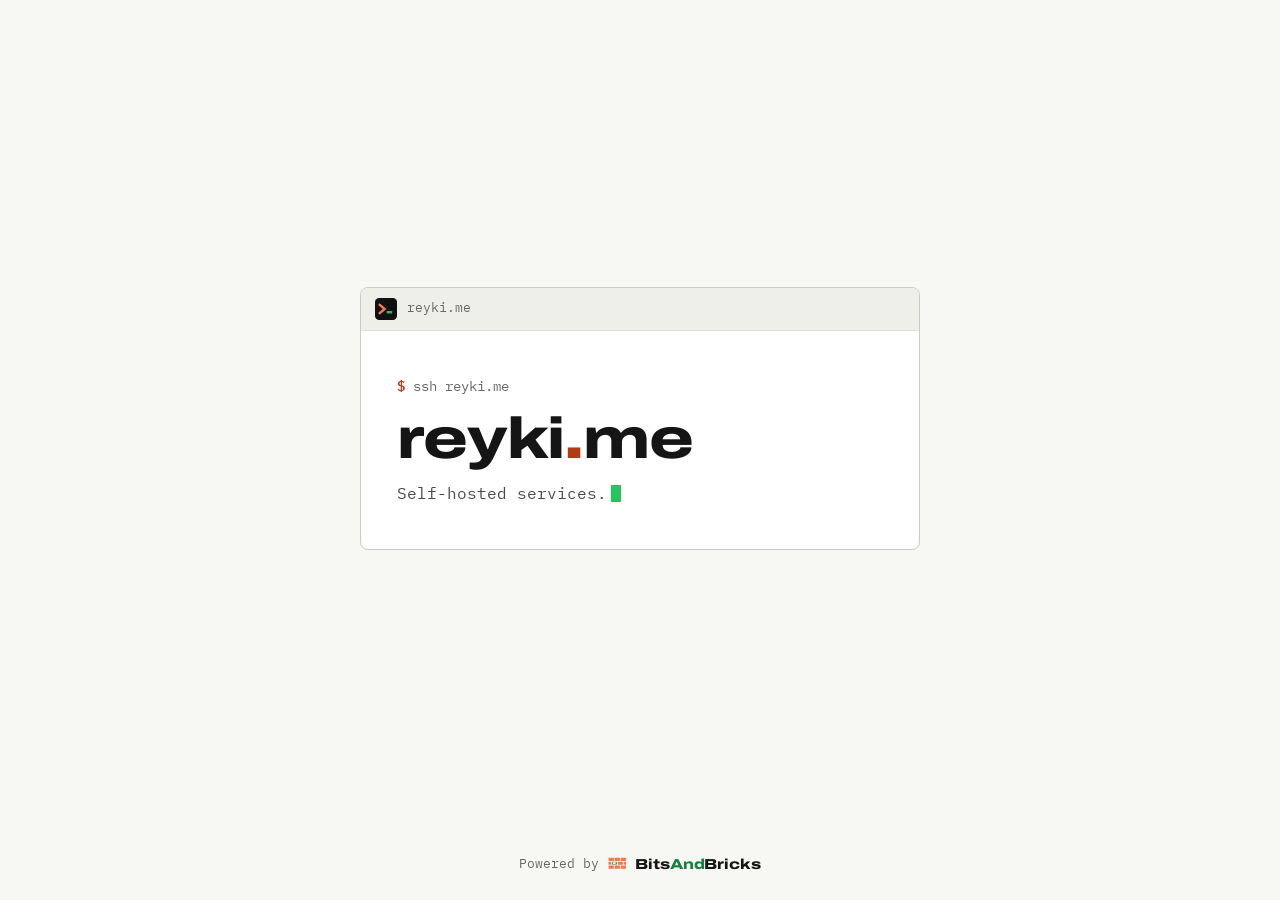
<file: index.html>
<!doctype html>
<html lang="en">
<head>
<meta charset="utf-8">
<meta name="viewport" content="width=device-width, initial-scale=1">
<title>reyki.me</title>
<meta name="description" content="Self-hosted services on reyki.me.">
<meta name="color-scheme" content="light dark">
<link rel="icon" href="/assets/favicon.svg" type="image/svg+xml">
<link rel="preload" href="/assets/fonts/archivo-latin-standard-normal.woff2" as="font" type="font/woff2" crossorigin>
<link rel="preload" href="/assets/fonts/ibm-plex-mono-latin-400-normal.woff2" as="font" type="font/woff2" crossorigin>
<link rel="stylesheet" href="/assets/site.css">
</head>
<body>
<main class="box">
  <header class="head">
    <svg class="mark" viewBox="0 0 64 64" aria-hidden="true"><rect width="64" height="64" rx="12" class="mark-bg"/><path d="M14 20l14 12-14 12" class="mark-chev"/><rect x="34" y="38" width="16" height="7" rx="1.4" class="mark-cur"/></svg>
    <span class="host">reyki.me</span>
  </header>

  <section class="motd">
    <p class="prompt"><b>$</b> ssh reyki.me</p>
    <h1>reyki<span>.</span>me</h1>
    <p class="lede">Self-hosted services.<span class="cursor" aria-hidden="true"></span></p>
  </section>

  <!--
    Services: optional. Remove the "hidden" attribute and add one <li> per tool, like this:
    <li><a href="https://example.reyki.me"><span class="name">Name</span><span class="url">example.reyki.me</span></a><span class="what">What it is</span></li>
  -->
  <section class="services" aria-labelledby="svc" hidden>
    <p class="prompt" id="svc"><b>$</b> show services</p>
    <ul>
    </ul>
  </section>
</main>

<footer class="foot">
  <a href="https://bitsandbricks.ch" class="powered">
    <span>Powered by</span>
    <svg viewBox="0 0 64 64" aria-hidden="true"><rect x="5" y="12" width="17" height="10" rx="1.4" class="b"/><rect x="24.5" y="12" width="17" height="10" rx="1.4" class="b"/><rect x="44" y="12" width="17" height="10" rx="1.4" class="b"/><rect x="5" y="24.5" width="7.5" height="10" rx="1.4" class="b"/><rect x="15" y="24.5" width="17" height="10" rx="1.4" class="g"/><path d="M19 26.7h9v4.4h-2.4v1.4h-4.2v-1.4H19z" class="p"/><rect x="34.5" y="24.5" width="17" height="10" rx="1.4" class="b"/><rect x="54" y="24.5" width="7" height="10" rx="1.4" class="b"/><rect x="5" y="37" width="17" height="10" rx="1.4" class="b"/><rect x="24.5" y="37" width="17" height="10" rx="1.4" class="b"/><rect x="44" y="37" width="17" height="10" rx="1.4" class="b"/></svg>
    <strong>Bits<b>And</b>Bricks</strong>
  </a>
</footer>
</body>
</html>
</file>
<file: assets/site.css>
/* reyki.me. Same fonts and colours as bitsandbricks.ch, its own layout: one console box.
   Fonts: Archivo and IBM Plex Mono (SIL OFL 1.1), served from this site. */
@font-face { font-family: "Archivo"; font-style: normal; font-display: swap; font-weight: 100 900; font-stretch: 62% 125%; src: url(fonts/archivo-latin-standard-normal.woff2) format("woff2-variations"); }
@font-face { font-family: "IBM Plex Mono"; font-style: normal; font-display: swap; font-weight: 400; src: url(fonts/ibm-plex-mono-latin-400-normal.woff2) format("woff2"); }
@font-face { font-family: "IBM Plex Mono"; font-style: normal; font-display: swap; font-weight: 600; src: url(fonts/ibm-plex-mono-latin-600-normal.woff2) format("woff2"); }

:root {
  --page: #f7f7f4; --surface: #ffffff; --surface-2: #efefea;
  --line: #e1e1da; --line-2: #cbcbc2;
  --text: #151515; --text-2: #4a4a46; --text-3: #686862;
  --green: #15803d; --core: #22c55e; --brick: #b23b14; --mark-bg: #111111; --mark-brick: #f27a4f; --mark-green: #43a868;
  --sans: "Archivo", system-ui, -apple-system, "Segoe UI", sans-serif;
  --mono: "IBM Plex Mono", ui-monospace, "SFMono-Regular", Menlo, Consolas, monospace;
}
@media (prefers-color-scheme: dark) {
  :root {
    --page: #111111; --surface: #1a1a1a; --surface-2: #212121;
    --line: #2e2e2e; --line-2: #424242;
    --text: #ededed; --text-2: #b3b3b3; --text-3: #8c8c8c;
    --green: #5cb97c; --core: #43a868; --brick: #f27a4f; --mark-bg: #212121;
  }
}

*, *::before, *::after { box-sizing: border-box; }
html, body { min-height: 100%; }
body { margin: 0; min-height: 100vh; display: grid; grid-template-rows: 1fr auto; justify-items: center; align-items: center; padding: 16px;
  background: var(--page); color: var(--text); font: 17px/1.6 var(--sans); -webkit-font-smoothing: antialiased; }
a { color: var(--brick); text-underline-offset: .2em; }
a:hover { color: var(--text); }
:focus-visible { outline: 2px solid var(--green); outline-offset: 3px; }
::selection { background: var(--brick); color: #fff; }
svg { display: block; }
@media (prefers-reduced-motion: reduce) { * { animation: none !important; } }

/* The box: a terminal window, title bar on top */
.box { width: min(560px, 100%); background: var(--surface); border: 1px solid var(--line-2); border-radius: 8px; overflow: hidden; }
.head { display: flex; align-items: center; gap: 10px; padding: 10px 14px; border-bottom: 1px solid var(--line); background: var(--surface-2); }
.mark { width: 22px; height: 22px; }
.mark-bg { fill: var(--mark-bg); }
.mark-chev { fill: none; stroke: var(--mark-brick); stroke-width: 7; stroke-linecap: square; }
.mark-cur { fill: var(--mark-green); }
.host { font: 500 .8rem/1 var(--mono); color: var(--text-3); }

.motd { padding: clamp(28px, 6vw, 44px) clamp(20px, 5vw, 36px); display: grid; gap: 14px; }
.prompt { margin: 0; font: 400 .85rem/1.4 var(--mono); color: var(--text-3); }
.prompt b { color: var(--brick); font-weight: 600; }
h1 { margin: 0; font-family: var(--sans); font-stretch: 125%; font-weight: 800; font-size: clamp(2.4rem, 9vw, 3.6rem); line-height: 1; letter-spacing: -.02em; }
h1 span { color: var(--brick); }
.lede { margin: 0; font: 400 1rem/1.5 var(--mono); color: var(--text-2); }
.cursor { display: inline-block; width: .6em; height: 1.1em; background: var(--core); vertical-align: -.2em; margin-left: 4px; animation: blink 1.1s steps(1) infinite; }
@keyframes blink { 50% { opacity: 0; } }

/* Services: one row per tool, like a short "show" output */
.services { border-top: 1px dashed var(--line-2); padding: 20px clamp(20px, 5vw, 36px) 24px; display: grid; gap: 10px; }
.services ul { list-style: none; margin: 0; padding: 0; }
.services li { display: grid; grid-template-columns: 1fr auto; gap: 2px 16px; padding: 10px 0; border-bottom: 1px solid var(--line); font-family: var(--mono); }
.services li:last-child { border-bottom: 0; }
.services a { display: contents; text-decoration: none; }
.services .name { font-weight: 600; color: var(--text); }
.services .url { color: var(--brick); font-size: .85rem; justify-self: end; align-self: center; }
.services a:hover .name { color: var(--brick); }
.services .what { grid-column: 1 / -1; color: var(--text-3); font-size: .82rem; }

/* Footer: Powered by BitsAndBricks */
.foot { padding: 28px 0 8px; }
.powered { display: inline-flex; align-items: center; gap: 8px; color: var(--text-3); text-decoration: none; font: 400 .8rem/1 var(--mono); }
.powered svg { width: 20px; height: 20px; }
.powered .b { fill: var(--mark-brick); } .powered .g { fill: var(--mark-green); } .powered .p { fill: var(--page); }
.powered strong { font: 800 .9rem/1 var(--sans); font-stretch: 125%; color: var(--text); letter-spacing: -.01em; }
.powered strong b { color: var(--green); font-weight: 800; }
.powered:hover strong { color: var(--brick); }
.services[hidden] { display: none; }
</file>
